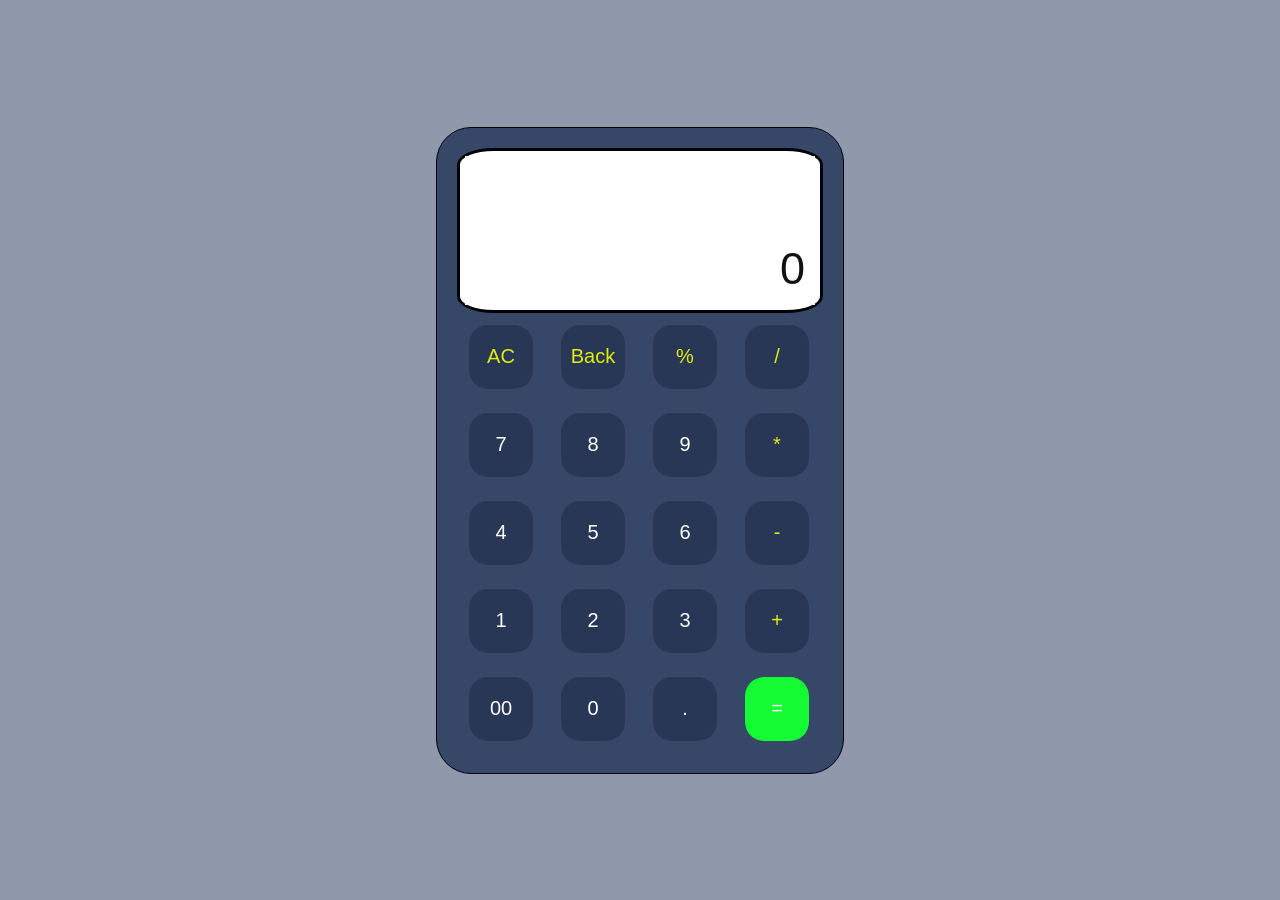
<file: Calculator/index.html>
<!DOCTYPE html>
<html lang="en">
<head>
  <!-- including external css -->
  <link rel="stylesheet" href="style.css" />
</head>
<body>
  <div class="container">
    <div class="display">
      <input type="text" id="value" />
      <input type="text" id="result" placeholder="0" />
    </div>
    <div>
      <button class="button op">AC</button>
      <button class="button op">Back</button>
      <button class="button op">%</button>
      <button class="button op">/</button>
    </div>
    <div>
      <button class="button">7</button>
      <button class="button">8</button>
      <button class="button">9</button>
      <button class="button op">*</button>
    </div>
    <div>
      <button class="button">4</button>
      <button class="button">5</button>
      <button class="button">6</button>
      <button class="button op">-</button>
    </div>
    <div>
      <button class="button">1</button>
      <button class="button">2</button>
      <button class="button">3</button>
      <button class="button op">+</button>
    </div>

    <div>
      <button class="button">00</button>
      <button class="button">0</button>
      <button class="button">.</button>
      <button class="button equ">=</button>
    </div>
  </div>
  <!-- including external js -->
  <script src="script.js"></script>
</body>
</html>
</file>
<file: Calculator/style.css>
*{
    margin: 0;
    padding: 0;
    box-sizing: border-box;
}

body{
    width: 100%;
    height: 100vh;
    display: flex;
    justify-content: center;
    align-items: center;
    background: rgba(33, 52, 88, 0.5);
}

/* ******Calculator****** */
.container{
    border: 1px solid #020306;
    padding: 20px;
    border-radius: 35px;
    background: rgba(33, 52, 88, 0.8);
}

/* ******Display Screen ********* */
.display{
    border: solid;
    border-radius: 10%;
    background-color: #ffffff;
    color: #020306;
}
input{
    width: 350px;
    border: none;
    padding: 10px;
    margin: 5px;
    font-size: 45px;
    text-align: right;
    display: block;
}

input::placeholder{
    color: #131212;
}

/* *****Button****** */
.button{
    border: none;
    width: 64px;
    height: 64px;
    margin: 12px;
    border-radius: 30%;
    background: rgba(10, 21, 42, 0.311);
    color: #ffffff;
    font-size: 20px;
    cursor: pointer;
}

.equ{
    background-color: #14fb33;
}

.op{
    color: #dfee0a;
}
</file>
